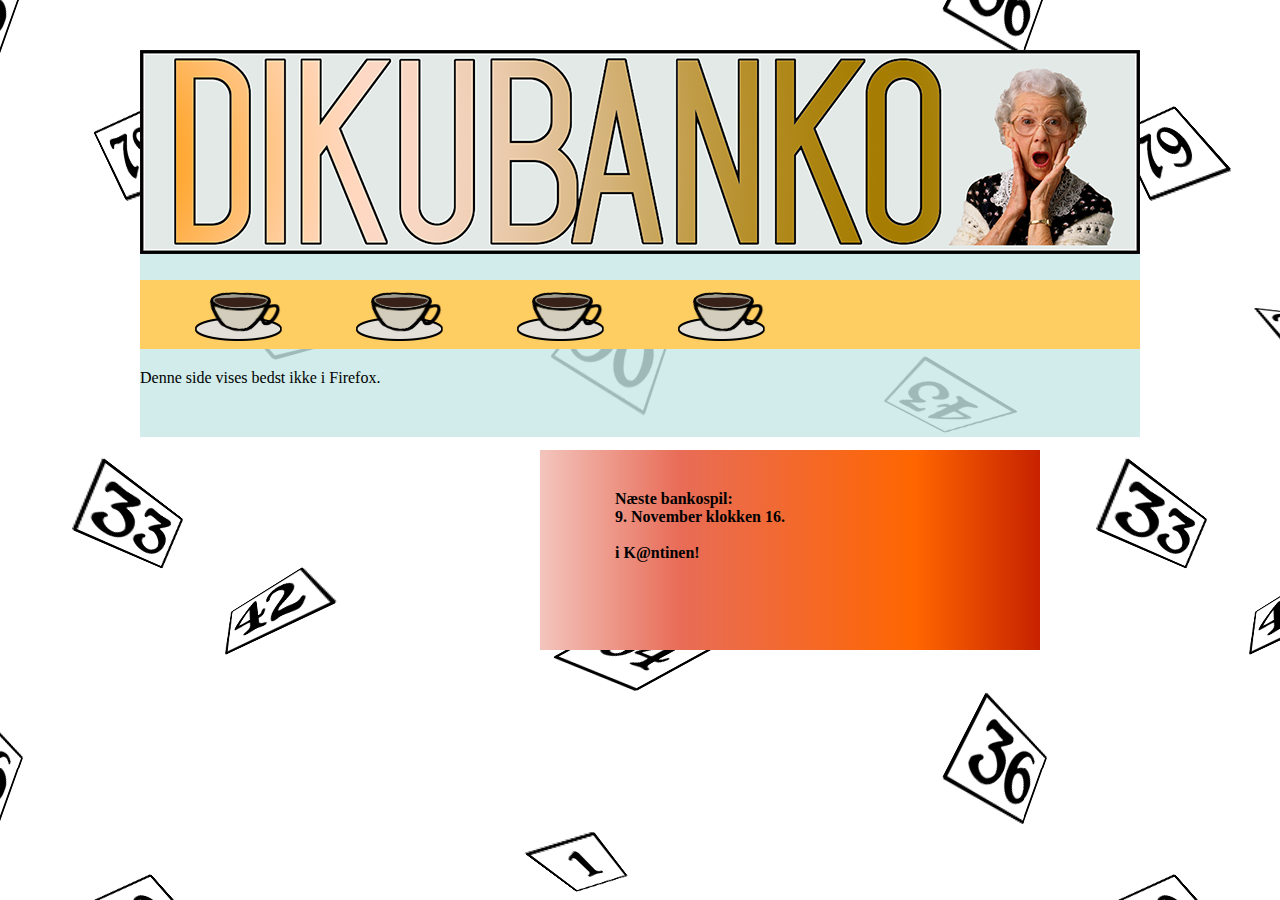
<file: index.html>
<!DOCTYPE html>

<html lang="en">
    <head>
<link rel="stylesheet" type="text/css" href="StyleSheet.css">
                <script type="text/javascript" src="jquery-1.10.2.min.js"></script>
        <script type="text/javascript" src="resources/scripts/musik.js"></script>
        <script type="text/javascript" src="resources/scripts/forside.js"></script>
        <script type="text/javascript" src="resources/scripts/kedelig.js"></script>
        <meta charset="utf-8" />
        <title>DIKUBANKO</title>
    </head>
    <body onload="playlist(); ">
        <div id="wrapper">
        <ul id="nav">
        <li><a href="index.html">Forside</a></li> 
            <li><a href="bankoboss.html">BankoBoss</a></li>
            <li><a style="font-size: 90%"href="spas.html">Den sjove!</a></li>
            <li><a style="font-size: 100%"href="comments.html">Gæstebog</a></li>
        
        </ul>
            <div style="position:absolute; left: 400px; top: 400px; width: 500px; height: 200px; z-index: 2; background: linear-gradient(to right, #f3c5bd 0%,#e86c57 28%,#ff6600 75%,#c72200 100%); /* W3C */">
                <a style="position: relative; top: 40px; left: 75px; font-weight: bolder; font-family: 'Segoe UI'">Næste bankospil: <br/>9. November klokken 16.<br/><br/> i K@ntinen!</a>
            </div>

            
          <a>Denne side vises bedst ikke i Firefox.</a>
        </div>
    </body>
</html>
</file>
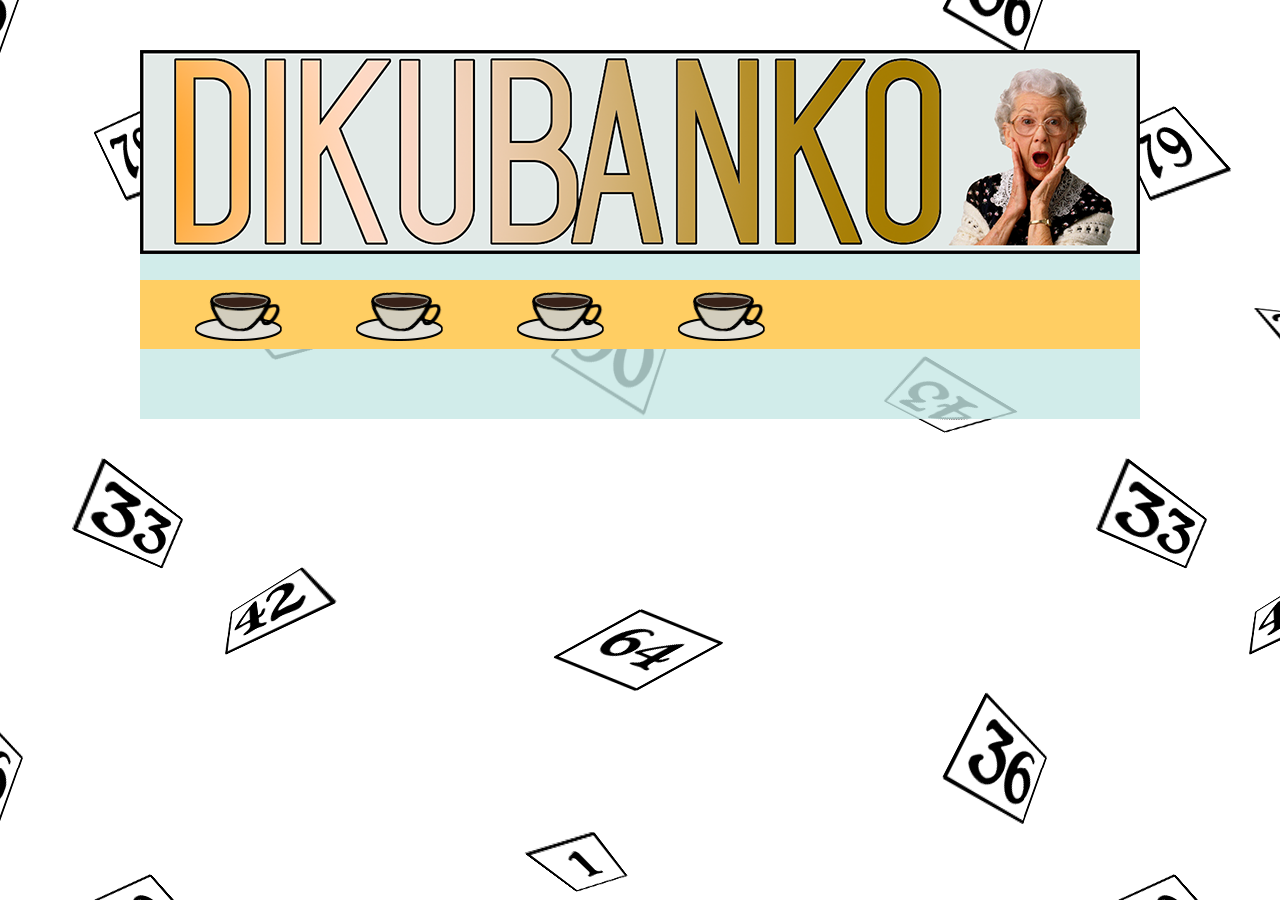
<file: comments.html>
<!DOCTYPE html>

<html lang="en">
    <head>
<link rel="stylesheet" type="text/css" href="StyleSheet.css">
        <script type="text/javascript" src="resources/scripts/musik.js"></script>
        <script type="text/javascript" src="resources/scripts/forside.js"></script>
        <script type="text/javascript" src="resources/scripts/kedelig.js"></script>
        <script type="text/javascript" src="jquery-1.10.2.min.js"></script>
        
        <meta charset="utf-8" />
        <title>Gæstebog</title>
    </head>
    <body onload="playlist(); drilletekst();">
        <div id="fb-root"></div>
<script>
  window.fbAsyncInit = function() {
    // init the FB JS SDK
    FB.init({
      appId      : 'YOUR_APP_ID',                        // App ID from the app dashboard
      channelUrl : '//WWW.YOUR_DOMAIN.COM/channel.html', // Channel file for x-domain comms
      status     : true,                                 // Check Facebook Login status
      xfbml      : true                                  // Look for social plugins on the page
    });

    // Additional initialization code such as adding Event Listeners goes here
  };

  // Load the SDK asynchronously
  (function(){
     // If we've already installed the SDK, we're done
     if (document.getElementById('facebook-jssdk')) {return;}

     // Get the first script element, which we'll use to find the parent node
     var firstScriptElement = document.getElementsByTagName('script')[0];

     // Create a new script element and set its id
     var facebookJS = document.createElement('script'); 
     facebookJS.id = 'facebook-jssdk';

     // Set the new script's source to the source of the Facebook JS SDK
     facebookJS.src = '//connect.facebook.net/en_US/all.js';

     // Insert the Facebook JS SDK into the DOM
     firstScriptElement.parentNode.insertBefore(facebookJS, firstScriptElement);
   }());
</script>
        <div id="wrapper">
        <ul id="nav">
        <li><a href="index.html">Forside</a></li> 
            <li><a href="bankoboss.html">BankoBoss</a></li>
            <li><a style="font-size: 90%"href="spas.html">Den sjove!</a></li>
            <li><a style="font-size: 100%"href="comments.html">Gæstebog</a></li>
        
        </ul>

            
          <div class="fb-comments" style="left: 75px; background: rgba(255, 132, 44,0.50)" data-href="http://dinku.dk/comments.html" data-numposts="5"></div>
        </div>
    </body>
</html>
</file>
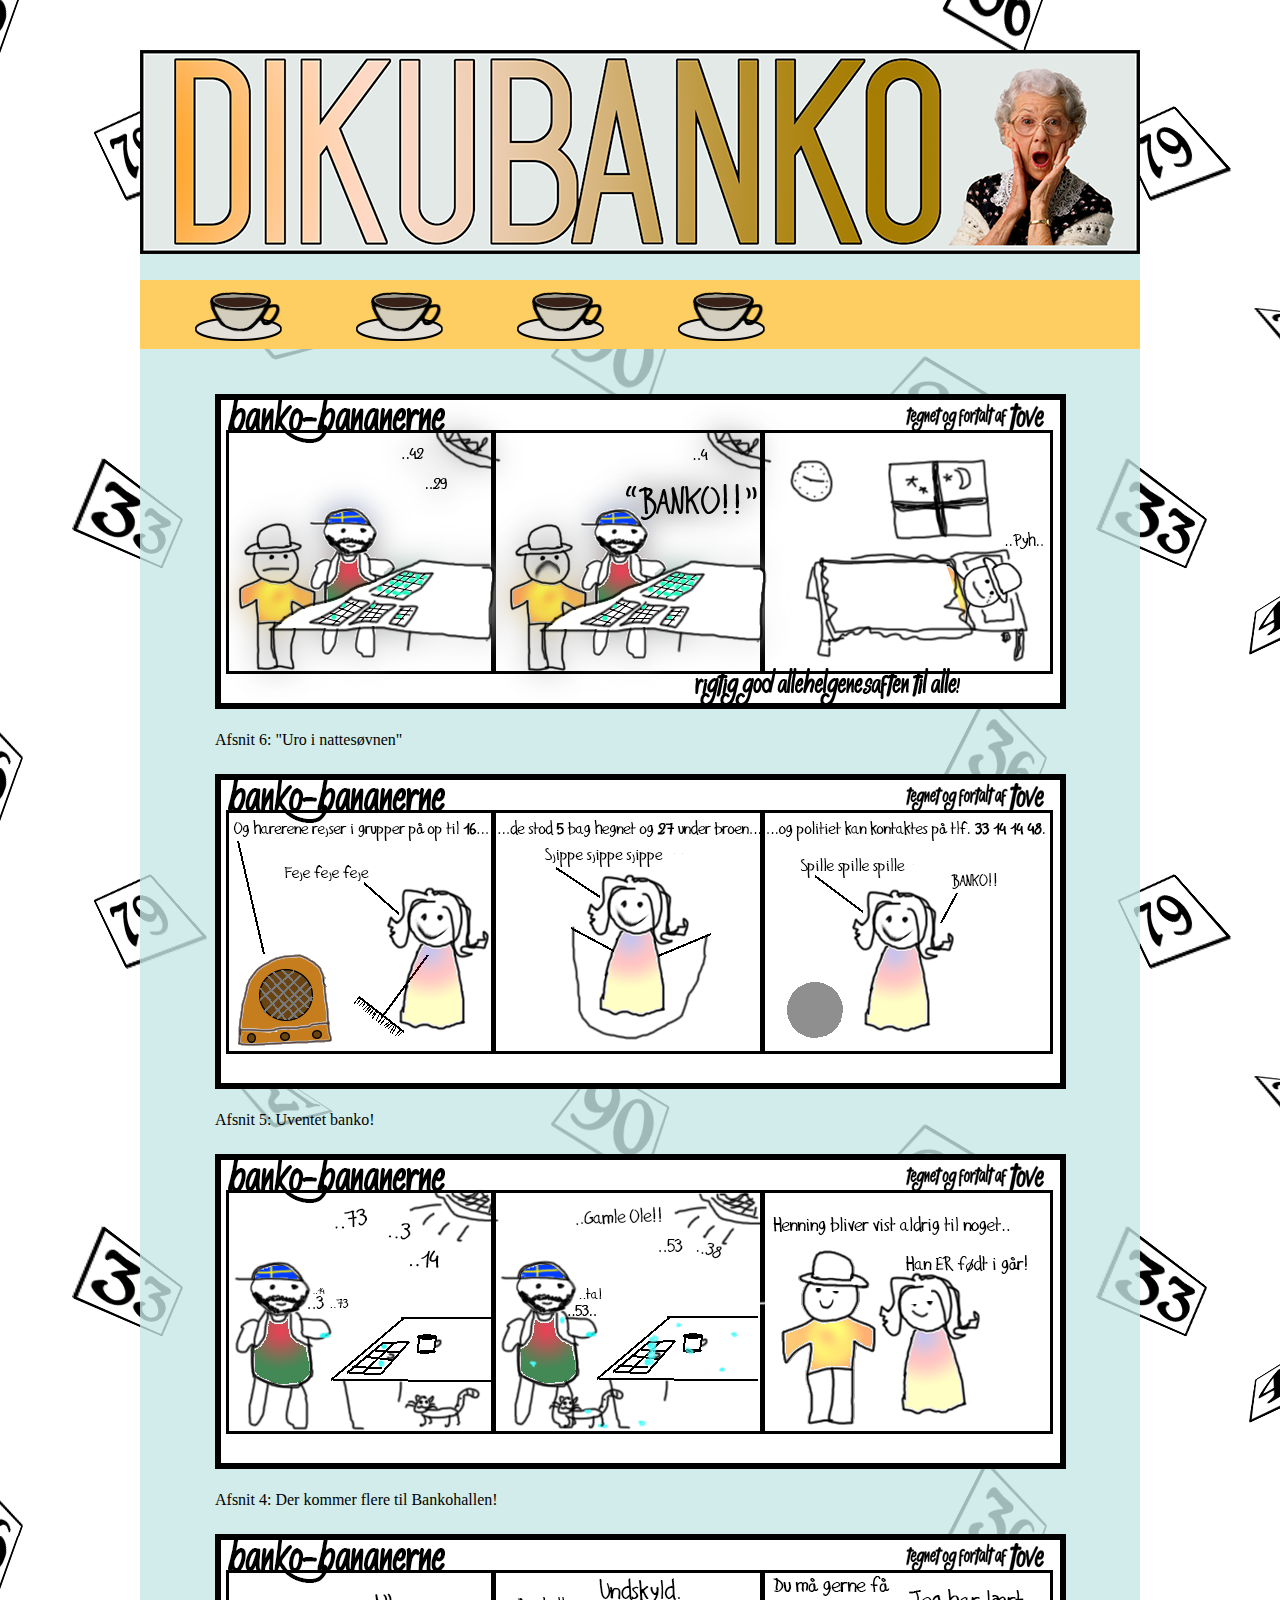
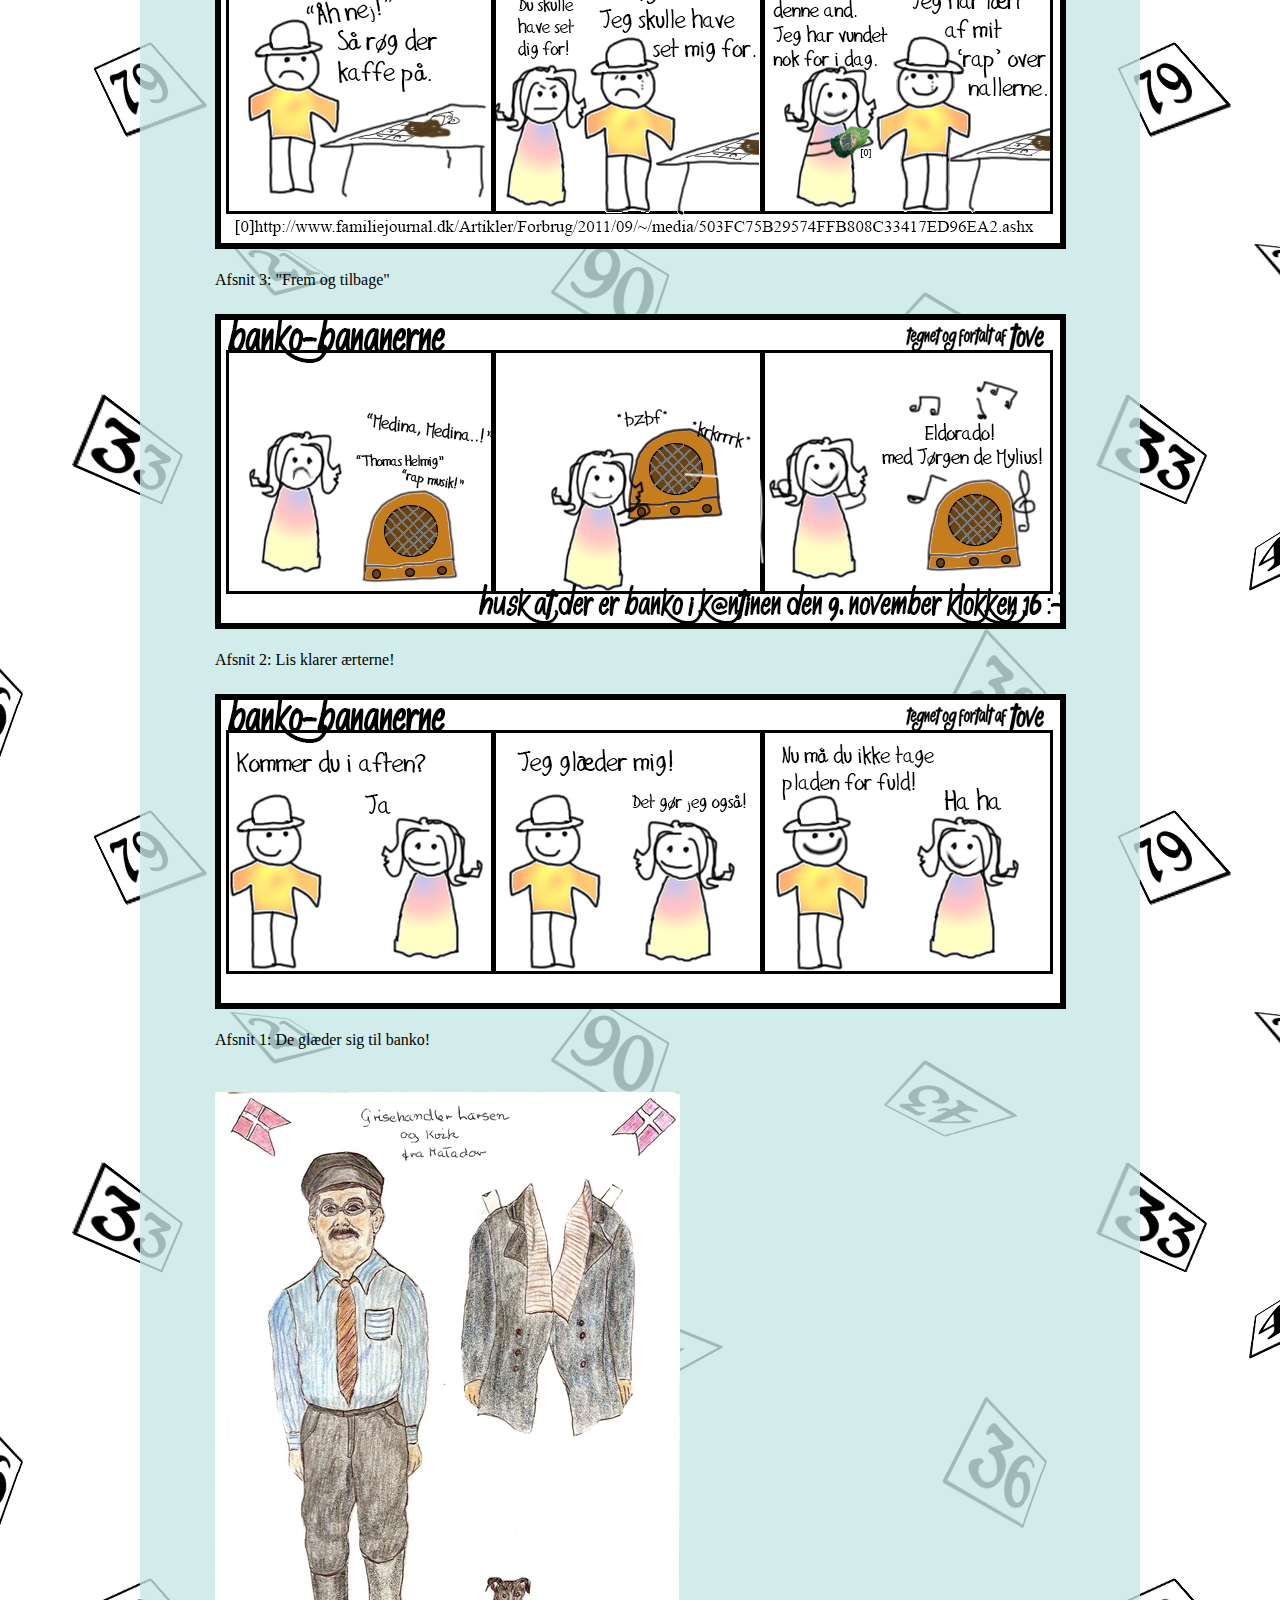
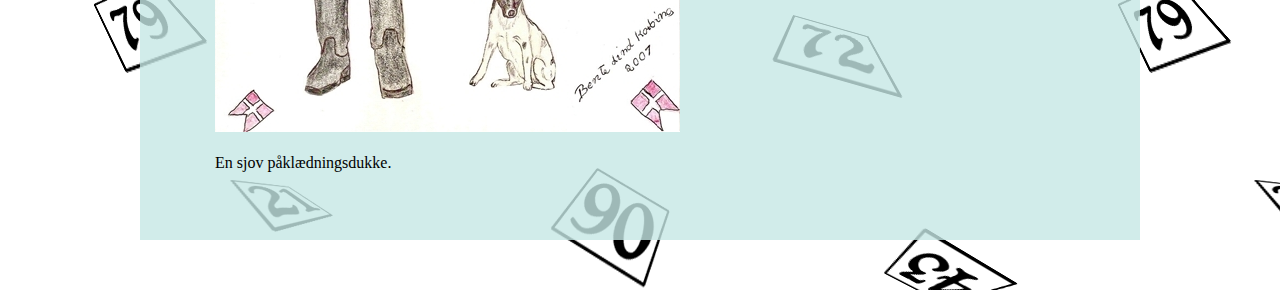
<file: spas.html>
<!DOCTYPE html>

<html lang="en">
    <head>
<link rel="stylesheet" type="text/css" href="StyleSheet.css">
        <script type="text/javascript" src="resources/scripts/musik.js"></script>
        <script type="text/javascript" src="resources/scripts/kedelig.js"></script>
        <script type="text/javascript" src="jquery-1.10.2.min.js"></script>
        <meta charset="utf-8" />
        <title>Den Sjove Side! :-)</title>
    </head>
    <body onload="playlist()">
        <div id="wrapper">
        <ul id="nav">
        <li><a href="index.html">Forside</a></li>
            <li><a href="bankoboss.html">BankoBoss</a></li>
            <li><a style="font-size: 90%" href="spas.html">Den sjove!</a></li>
            <li><a style="font-size: 100%"href="comments.html">Gæstebog</a></li>
        
        </ul>
            <img style="padding:  25px 0px 0px 75px;" src="resources/bankobananerne/comics/banko5.png" title ="Leif er ikke rigtigt heldig i bankohallen, og desuden er den nye person i bankohallen alt for heldig. Det er lige ved at ende galt, men så vågner Leif i sin seng! Det var heldigvis bare en ond drøm." alt="..."/><br/><br/>
            <a style="padding-left: 75px">Afsnit 6: "Uro i nattesøvnen"</a>
            <img style="padding:  25px 0px 0px 75px;" src="resources/bankobananerne/comics/banko4.png" title ="Lis får tit banko hos Bruun Rasmussen. KHNB<3" alt="..."/><br/><br/>
            <a style="padding-left: 75px">Afsnit 5: Uventet banko!</a>
            <img style="padding:  25px 0px 0px 75px;" src="resources/bankobananerne/comics/banko3.png" title ="Hvori den unge mand Henning introduceres." alt="..."/><br/><br/>
            <a style="padding-left: 75px">Afsnit 4: Der kommer flere til Bankohallen!</a>
            <img style="padding:  25px 0px 0px 75px;" src="resources/bankobananerne/comics/banko2.png" title ="Leif kommer til noget skidt." alt="..."/><br/><br/>
            <a style="padding-left: 75px">Afsnit 3: "Frem og tilbage"</a>
            <img style="padding:  25px 0px 0px 75px;" src="resources/bankobananerne/comics/banko1.png" title ="Lis hører noget dårlig musik på sin transistorradio. Lis er ked af det. Så skifter Lis til en god kanal som spiller god musik. Nu er Lis glad." alt="..."/><br/><br/>
            <a style="padding-left: 75px">Afsnit 2: Lis klarer ærterne!</a>
            <img style="padding:  25px 0px 0px 75px;" src="resources/bankobananerne/comics/banko0.png" title="Leif og Lis kommer begge til banko i aften. Leif og Lis glæder sig til at spille banko. Leif fortæller en sjov vittighed. Lis griner." alt=".."/><br/><br/>
            <a style="padding-left: 75px">Afsnit 1: De glæder sig til banko!</a><br/><br/>
            <img style="padding:  25px 0px 0px 75px;" src="resources/kedeligt/dukke.jpg" title="Udskriv og giv dette til dine børnebørn. Sjov i timevis :-)" alt=".."/><br/><br/>
            <a style="padding-left: 75px">En sjov påklædningsdukke.</a><br/><br/>
             </div>
    </body>
</html>
</file>
<file: StyleSheet.css>
body {
    background: url(images/background.png)
}


a
{
    
    
}
#wrapper {
    
	margin: 50px auto;
	padding: 210px 0 0px 0;
	padding-bottom: 50px;
	position:relative;
    width: 1000px;
    background: rgba(198, 231, 229,0.80) url(images/banner.png) no-repeat;
    
}

#nav {
	list-style: none;
	font-family: Verdana;
    padding: 0;
    margin: 20px 0 20px 0;
    
	background: rgb(255, 206, 99);
	
	overflow: hidden;
	font-size: 0.9em;
	
    text-transform:capitalize;
}
#nav li {
   margin-left: 40px;
    
    display: block;
    float: left;
    color: #808080;
    width: 121px;
    background: url(images/nav_bar.png);
    height: 69px;
    text-decoration: none;
	
}

#nav li:hover {
	background: url(images/nav_bar_o.gif) repeat-x;
}


#nav li:hover > a {
	background: rgba(255, 255, 255, 0.20);
    
}


#nav li a {
    color: rgba(255, 255, 255, 0);
    font-family: 'Comic Sans MS';
    margin-left: 10px;
    padding-left: 20px;
    padding-right: 20px;
    position: relative;
    top: 28px;
    width: 100px;
    
}

#nav li a:hover {
    color: #000;
    background: rgba(255, 255, 255, 1);
}

#currentNum{
    
    font-family: 'Courier New';
    font-size: 42px;
    
}
</file>
